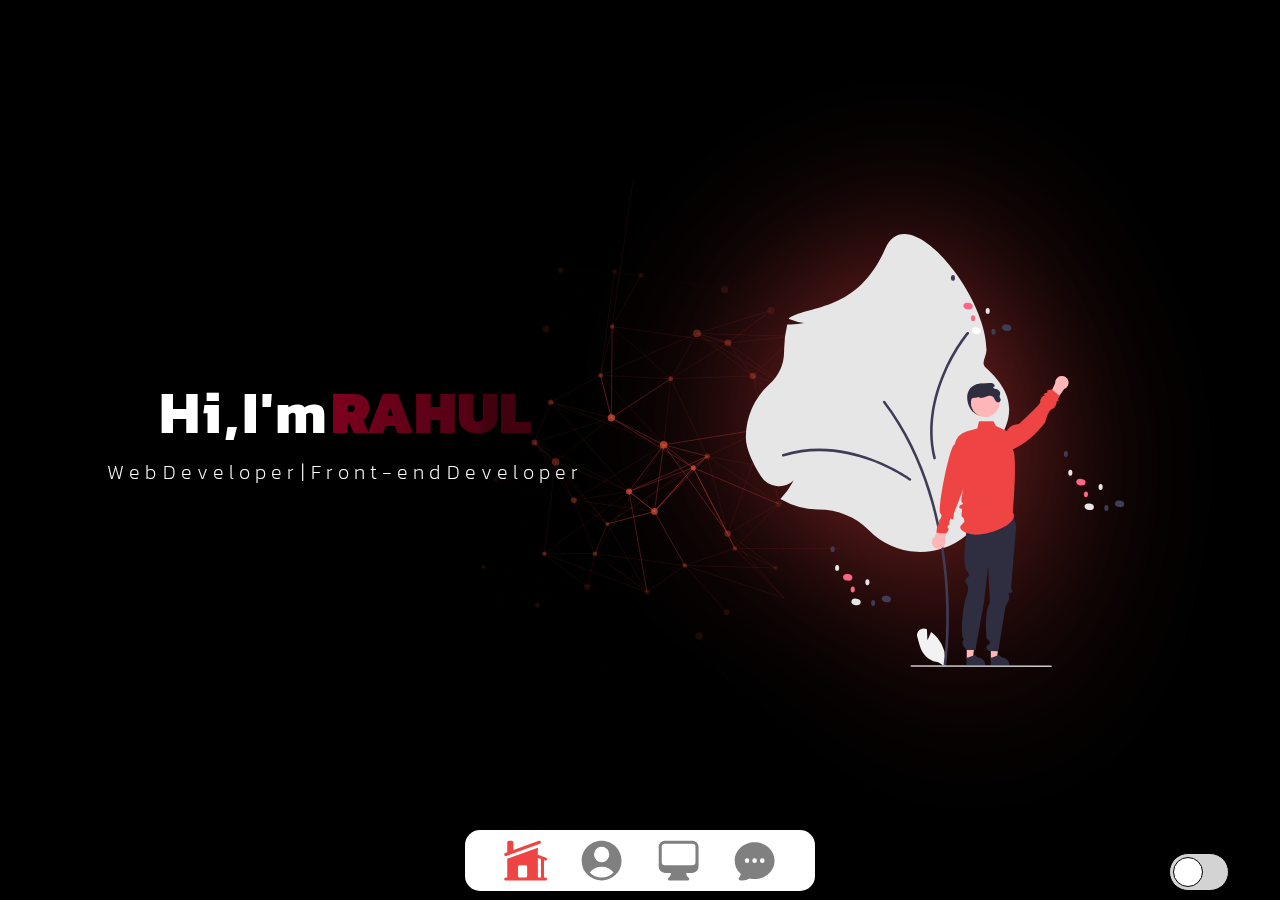
<file: index.html>
<!DOCTYPE html>
<html>

<head>
    <meta charset='utf-8'>
    <meta http-equiv='X-UA-Compatible' content='IE=edge'>
    <title>Rahul</title>
    <link rel="icon" type="image/x-icon" href="./images/r-logo.png">
    <meta name='viewport' content='width=device-width, initial-scale=1'>
    <link rel="stylesheet" href="./style.css">
    <link rel="preconnect" href="https://fonts.googleapis.com">
    <link rel="preconnect" href="https://fonts.gstatic.com" crossorigin>
    <link
        href="https://fonts.googleapis.com/css2?family=Ga+Maamli&family=Kanit:ital,wght@0,100;0,200;0,300;0,400;0,500;0,600;0,700;0,800;0,900;1,100;1,200;1,300;1,400;1,500;1,600;1,700;1,800;1,900&display=swap"
        rel="stylesheet">
    <link rel="stylesheet" href="https://cdnjs.cloudflare.com/ajax/libs/font-awesome/6.0.0-beta2/css/all.min.css"
        integrity="sha512-YWzhKL2whUzgiheMoBFwW8CKV4qpHQAEuvilg9FAn5VJUDwKZZxkJNuGM4XkWuk94WCrrwslk8yWNGmY1EduTA=="
        crossorigin="anonymous" referrerpolicy="no-referrer">
</head>

<body class="body">
    <div class=" demo">
            <div id="large-header" class="large-header">
                <canvas id="demo-canvas"></canvas>
            </div>
    </div>
    <!-- ==================menu section start================= -->
    <div class="menu">
        <svg onclick="location.href='./index.html'" xmlns="http://www.w3.org/2000/svg" viewBox="0 0 24 24"
            fill="#ef4444" style="transform: scale(0.8);" class="menu-icons">
            <path
                d="M19.006 3.705a.75.75 0 00-.512-1.41L6 6.838V3a.75.75 0 00-.75-.75h-1.5A.75.75 0 003 3v4.93l-1.006.365a.75.75 0 00.512 1.41l16.5-6z">
            </path>
            <path fill-rule="evenodd"
                d="M3.019 11.115L18 5.667V9.09l4.006 1.456a.75.75 0 11-.512 1.41l-.494-.18v8.475h.75a.75.75 0 010 1.5H2.25a.75.75 0 010-1.5H3v-9.129l.019-.006zM18 20.25v-9.565l1.5.545v9.02H18zm-9-6a.75.75 0 00-.75.75v4.5c0 .414.336.75.75.75h3a.75.75 0 00.75-.75V15a.75.75 0 00-.75-.75H9z"
                clip-rule="evenodd"></path>
        </svg>
        <svg onclick="location.href='./profile.html'" xmlns="http://www.w3.org/2000/svg" viewBox="0 0 24 24" fill="grey"
            class="menu-icons">
            <path fill-rule="evenodd"
                d="M18.685 19.097A9.723 9.723 0 0021.75 12c0-5.385-4.365-9.75-9.75-9.75S2.25 6.615 2.25 12a9.723 9.723 0 003.065 7.097A9.716 9.716 0 0012 21.75a9.716 9.716 0 006.685-2.653zm-12.54-1.285A7.486 7.486 0 0112 15a7.486 7.486 0 015.855 2.812A8.224 8.224 0 0112 20.25a8.224 8.224 0 01-5.855-2.438zM15.75 9a3.75 3.75 0 11-7.5 0 3.75 3.75 0 017.5 0z"
                clip-rule="evenodd"></path>
        </svg>
        <svg onclick="location.href='./projects.html'" xmlns="http://www.w3.org/2000/svg" viewBox="0 0 24 24"
            fill="grey" class="menu-icons">
            <path fill-rule="evenodd"
                d="M2.25 5.25a3 3 0 013-3h13.5a3 3 0 013 3V15a3 3 0 01-3 3h-3v.257c0 .597.237 1.17.659 1.591l.621.622a.75.75 0 01-.53 1.28h-9a.75.75 0 01-.53-1.28l.621-.622a2.25 2.25 0 00.659-1.59V18h-3a3 3 0 01-3-3V5.25zm1.5 0v7.5a1.5 1.5 0 001.5 1.5h13.5a1.5 1.5 0 001.5-1.5v-7.5a1.5 1.5 0 00-1.5-1.5H5.25a1.5 1.5 0 00-1.5 1.5z"
                clip-rule="evenodd"></path>
        </svg>

        <svg onclick="location.href='./contect.html'" xmlns="http://www.w3.org/2000/svg" viewBox="0 0 24 24" fill="grey"
            class="menu-icons">
            <path fill-rule="evenodd"
                d="M4.804 21.644A6.707 6.707 0 006 21.75a6.721 6.721 0 003.583-1.029c.774.182 1.584.279 2.417.279 5.322 0 9.75-3.97 9.75-9 0-5.03-4.428-9-9.75-9s-9.75 3.97-9.75 9c0 2.409 1.025 4.587 2.674 6.192.232.226.277.428.254.543a3.73 3.73 0 01-.814 1.686.75.75 0 00.44 1.223zM8.25 10.875a1.125 1.125 0 100 2.25 1.125 1.125 0 000-2.25zM10.875 12a1.125 1.125 0 112.25 0 1.125 1.125 0 01-2.25 0zm4.875-1.125a1.125 1.125 0 100 2.25 1.125 1.125 0 000-2.25z"
                clip-rule="evenodd"></path>
        </svg>
        <button class="menu-btn"><img class="right-arrow" src="./images/right-arrow.svg"></button>

    </div>
    <!-- ==================menu section End=================== -->
    <!-- ------------------------------------------------------------------------------------------------ -->
    <!-- =============main section start=============== -->
    <div class="container">
        <div class="main-section">
            <div class="introduction-div">
                
                    <h1><span class="abc">Hi, I'm </span><span class="name">RAHUL</span></h1>
                
                <p class="corus abc">Web Developer | Front-end Developer</p>
                <div class="social-media">

                    <a class="socialMedia-btns" title="Facebook" target="_blank"
                        href='https://www.facebook.com/rahul.taak.520357?mibextid=ZbWKwL'>
                        <i class="fab fa-facebook"></i>
                    </a>
                    <a class="socialMedia-btns" title="Instagram" target="_blank"
                        href="https://www.instagram.com/rahul_taak_2.0?igsh=MXJ1YWdvM3RpcTRrOA==">
                        <i class="fab fa-instagram"></i>
                    </a>
                    <a class="socialMedia-btns" title="WhatsApp" target="_blank" href="https://wa.me/9877346514">
                        <i class="fab fa-whatsapp"></i>
                    </a>
                    <a class="socialMedia-btns" title="GitHub" target="_blank" href="https://github.com/Rahul7740">
                        <i class="fab fa-github"></i>
                    </a>
                </div>
            </div>
            <img class="benner" src="./images/main benner.svg" alt="main banner">
        </div>
    </div>
    <!-- =============main section end=============== -->

    <!-- dark mode -->
    <div class="slider">
        <div class="cercle"></div>
    </div>

    

    <script src="https://s3-us-west-2.amazonaws.com/s.cdpn.io/499416/TweenLite.min.js"></script>
    <script src="https://s3-us-west-2.amazonaws.com/s.cdpn.io/499416/EasePack.min.js"></script>
    <script src="./try.js"></script>
    <script src='./script.js'></script>
</body>

</html>
</file>
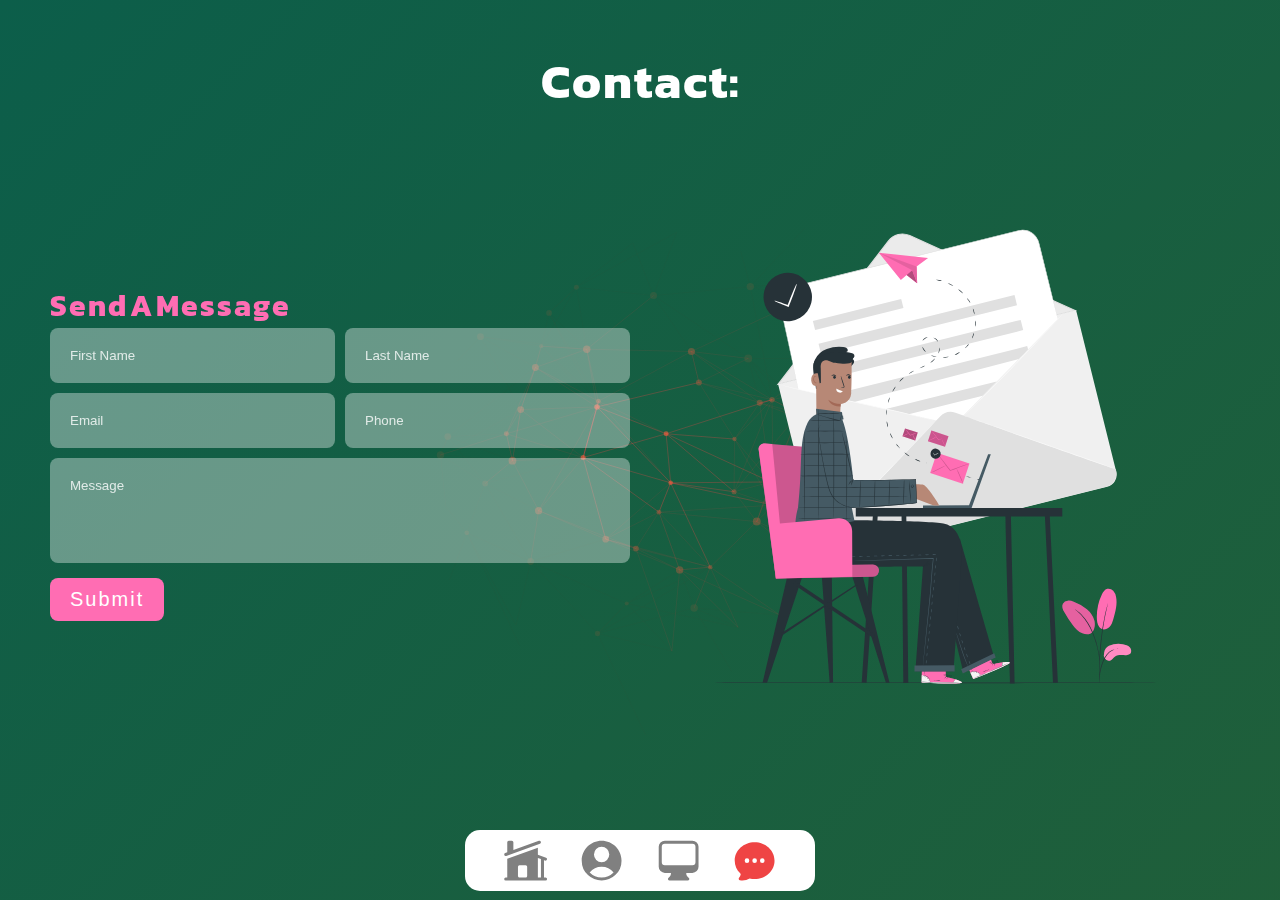
<file: contect.html>
<!DOCTYPE html>
<html>

<head>
    <meta charset='utf-8'>
    <meta http-equiv='X-UA-Compatible' content='IE=edge'>
    <title>Rahul</title>
    <link rel="icon" type="image/x-icon" href="./images/r-logo.png">
    <meta name='viewport' content='width=device-width, initial-scale=1'>
    <link rel="stylesheet" href="./style.css">
    <link rel="stylesheet" href="./other/profile.css">
    <link rel="stylesheet" href="./other/contect.css">

    <link rel="preconnect" href="https://fonts.googleapis.com">
    <link rel="preconnect" href="https://fonts.gstatic.com" crossorigin>
    <link
        href="https://fonts.googleapis.com/css2?family=Ga+Maamli&family=Kanit:ital,wght@0,100;0,200;0,300;0,400;0,500;0,600;0,700;0,800;0,900;1,100;1,200;1,300;1,400;1,500;1,600;1,700;1,800;1,900&display=swap"
        rel="stylesheet">
    <link rel="stylesheet" href="https://cdnjs.cloudflare.com/ajax/libs/font-awesome/6.0.0-beta2/css/all.min.css"
        integrity="sha512-YWzhKL2whUzgiheMoBFwW8CKV4qpHQAEuvilg9FAn5VJUDwKZZxkJNuGM4XkWuk94WCrrwslk8yWNGmY1EduTA=="
        crossorigin="anonymous" referrerpolicy="no-referrer">
</head>

<body class="body body-Color">
            <div id="large-header" class="large-header">
                <canvas id="demo-canvas"></canvas>
            </div>
    <!-- ==================menu section start================= -->
    <div class="menu">
        <svg onclick="location.href='./index.html'" xmlns="http://www.w3.org/2000/svg" viewBox="0 0 24 24" fill="gray"
            class="menu-icons">
            <path
                d="M19.006 3.705a.75.75 0 00-.512-1.41L6 6.838V3a.75.75 0 00-.75-.75h-1.5A.75.75 0 003 3v4.93l-1.006.365a.75.75 0 00.512 1.41l16.5-6z">
            </path>
            <path fill-rule="evenodd"
                d="M3.019 11.115L18 5.667V9.09l4.006 1.456a.75.75 0 11-.512 1.41l-.494-.18v8.475h.75a.75.75 0 010 1.5H2.25a.75.75 0 010-1.5H3v-9.129l.019-.006zM18 20.25v-9.565l1.5.545v9.02H18zm-9-6a.75.75 0 00-.75.75v4.5c0 .414.336.75.75.75h3a.75.75 0 00.75-.75V15a.75.75 0 00-.75-.75H9z"
                clip-rule="evenodd"></path>
        </svg>
        <svg onclick="location.href='./profile.html'" xmlns="http://www.w3.org/2000/svg" viewBox="0 0 24 24" fill="grey"
            class="menu-icons">
            <path fill-rule="evenodd"
                d="M18.685 19.097A9.723 9.723 0 0021.75 12c0-5.385-4.365-9.75-9.75-9.75S2.25 6.615 2.25 12a9.723 9.723 0 003.065 7.097A9.716 9.716 0 0012 21.75a9.716 9.716 0 006.685-2.653zm-12.54-1.285A7.486 7.486 0 0112 15a7.486 7.486 0 015.855 2.812A8.224 8.224 0 0112 20.25a8.224 8.224 0 01-5.855-2.438zM15.75 9a3.75 3.75 0 11-7.5 0 3.75 3.75 0 017.5 0z"
                clip-rule="evenodd"></path>
        </svg>
        <svg onclick="location.href='./projects.html'" xmlns="http://www.w3.org/2000/svg" viewBox="0 0 24 24"
            fill="grey" class="menu-icons">
            <path fill-rule="evenodd"
                d="M2.25 5.25a3 3 0 013-3h13.5a3 3 0 013 3V15a3 3 0 01-3 3h-3v.257c0 .597.237 1.17.659 1.591l.621.622a.75.75 0 01-.53 1.28h-9a.75.75 0 01-.53-1.28l.621-.622a2.25 2.25 0 00.659-1.59V18h-3a3 3 0 01-3-3V5.25zm1.5 0v7.5a1.5 1.5 0 001.5 1.5h13.5a1.5 1.5 0 001.5-1.5v-7.5a1.5 1.5 0 00-1.5-1.5H5.25a1.5 1.5 0 00-1.5 1.5z"
                clip-rule="evenodd"></path>
        </svg>

        <svg onclick="location.href='./contect.html'" xmlns="http://www.w3.org/2000/svg" viewBox="0 0 24 24"
            fill="#ef4444" style="transform: scale(0.8);" class="menu-icons">
            <path fill-rule="evenodd"
                d="M4.804 21.644A6.707 6.707 0 006 21.75a6.721 6.721 0 003.583-1.029c.774.182 1.584.279 2.417.279 5.322 0 9.75-3.97 9.75-9 0-5.03-4.428-9-9.75-9s-9.75 3.97-9.75 9c0 2.409 1.025 4.587 2.674 6.192.232.226.277.428.254.543a3.73 3.73 0 01-.814 1.686.75.75 0 00.44 1.223zM8.25 10.875a1.125 1.125 0 100 2.25 1.125 1.125 0 000-2.25zM10.875 12a1.125 1.125 0 112.25 0 1.125 1.125 0 01-2.25 0zm4.875-1.125a1.125 1.125 0 100 2.25 1.125 1.125 0 000-2.25z"
                clip-rule="evenodd"></path>
        </svg>
        <button class="menu-btn"><img class="right-arrow" src="./images/right-arrow.svg"></button>


    </div>
    <!-- ==================menu section End=================== -->
    <!-- ------------------------------------------------------------------------------------------------ -->
    <!-- =============main section start=============== -->
    <div class="container">
        <h1 class="h1 abc">Contact:</h1>
        <div class="contect-container">
            <form>
                <h4 class="Send-message-text abc">Send A Message</h4>
                <div class="inputs-container">
                    <input placeholder="First Name" type="text" required />
                    <input placeholder="Last Name" type="text" required />
                    <input placeholder="Email" type="email" required />
                    <input placeholder="Phone" type="tel" required />
                </div>
                <input id="message" placeholder="Message" type="text">
                <button class="submit-btn abc">Submit</button>
            </form>
            <img class="contact-img" src="./images/sent-pana.svg" alt="contact">
        </div>
    </div>
    <!-- =============main section end=============== -->


    <script src='./other/contect.js'></script>
    <script src="https://s3-us-west-2.amazonaws.com/s.cdpn.io/499416/TweenLite.min.js"></script>
    <script src="https://s3-us-west-2.amazonaws.com/s.cdpn.io/499416/EasePack.min.js"></script>
    <script src="./try.js"></script>
</body>

</html>
</file>
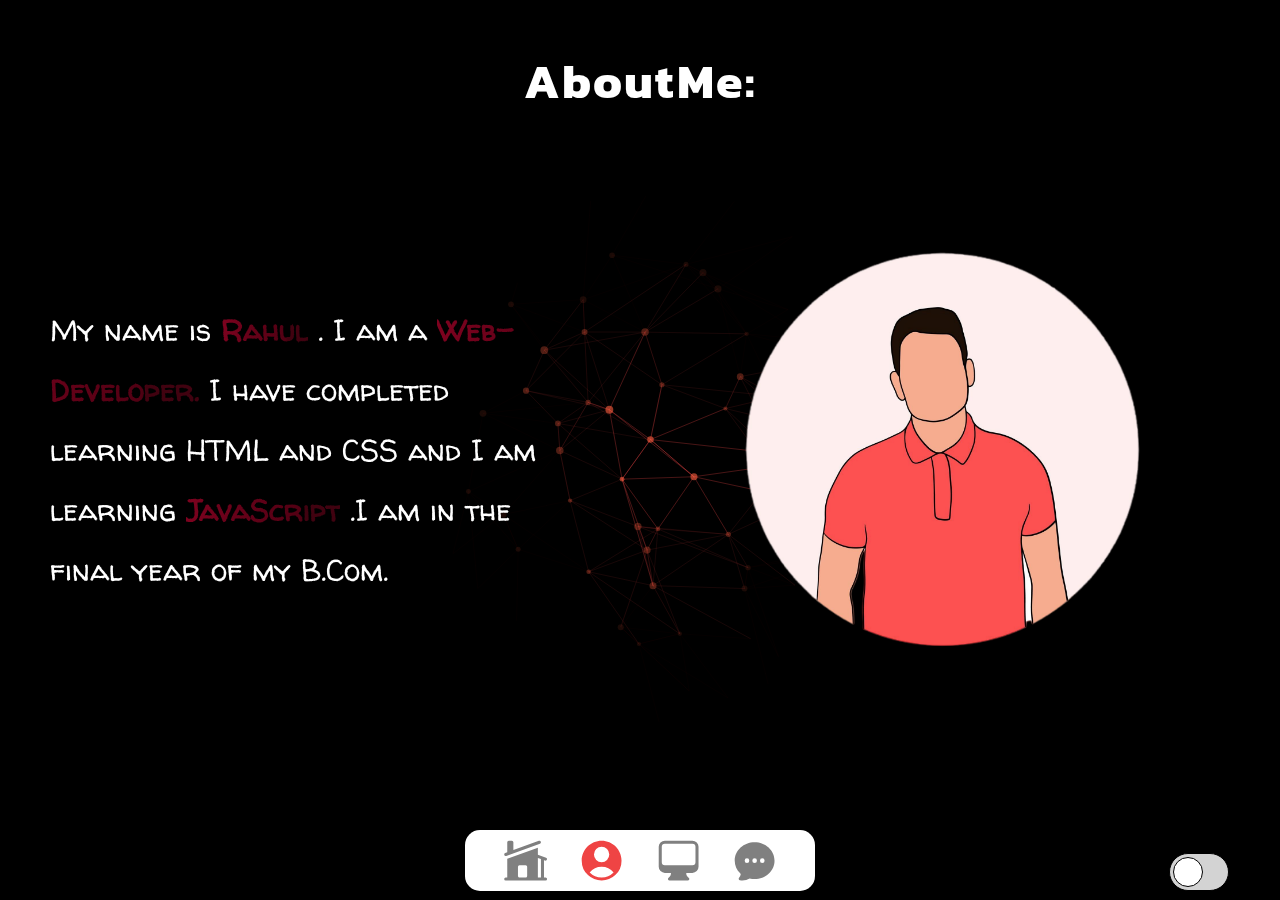
<file: profile.html>
<!DOCTYPE html>
<html>

<head>
    <meta charset='utf-8'>
    <meta http-equiv='X-UA-Compatible' content='IE=edge'>
    <title>profile</title>
    <link rel="icon" type="image/x-icon" href="./images/r-logo.png">
    <meta name='viewport' content='width=device-width, initial-scale=1'>
    <link rel="stylesheet" href="./style.css">
    <link rel="stylesheet" href="./other/profile.css">
    <link rel="preconnect" href="https://fonts.googleapis.com">
    <link rel="preconnect" href="https://fonts.gstatic.com" crossorigin>
    <link href="https://fonts.googleapis.com/css2?family=Walter+Turncoat&display=swap" rel="stylesheet">
    <link
        href="https://fonts.googleapis.com/css2?family=Ga+Maamli&family=Kanit:ital,wght@0,100;0,200;0,300;0,400;0,500;0,600;0,700;0,800;0,900;1,100;1,200;1,300;1,400;1,500;1,600;1,700;1,800;1,900&display=swap"
        rel="stylesheet">
</head>

<body class="body">
    <div id="large-header" class="large-header">
        <canvas id="demo-canvas"></canvas>
    </div>
    <!-- =================profile html start==================== -->
    <div class="container">
        <h1 class="h1 abc">About Me:</h1>
        <div class="profile-container">
            <!-- <div class="profile-details">
                <span class="abc">My   name   is </span>
                <span class="name">Rahul</span>
                <span class="abc">. I   am   a </span>
                <span class="name">Web-Developer.</span>
                <span class="abc">I   have   completed   learning   HTML   and   CSS   and   I   am   learning</span>
                <span class="name">JavaScript</span>
                <span class="abc">.I   am   in   the   final   year   of   my   B.Com.</span>
            </div> -->
            <div class="profile-details">
                My   name   is 
                <span class="name">Rahul</span>
                . I   am   a 
                <span class="name">Web-Developer.</span>
                I   have   completed   learning   HTML   and   CSS   and   I   am   learning
                <span class="name">JavaScript</span>
                .I   am   in   the   final   year   of   my   B.Com.
            </div>

            <img class="profile-piture" src="./images/profile-pic.png" alt="profile-piture">
        </div>
    </div>

    <!-- =================profile html end==================== -->

    <!-- ==================menu section start================= -->
    <div class="menu">
        <svg onclick="location.href='./index.html'" xmlns="http://www.w3.org/2000/svg" viewBox="0 0 24 24" fill="gray"
            class="menu-icons">
            <path
                d="M19.006 3.705a.75.75 0 00-.512-1.41L6 6.838V3a.75.75 0 00-.75-.75h-1.5A.75.75 0 003 3v4.93l-1.006.365a.75.75 0 00.512 1.41l16.5-6z">
            </path>
            <path fill-rule="evenodd"
                d="M3.019 11.115L18 5.667V9.09l4.006 1.456a.75.75 0 11-.512 1.41l-.494-.18v8.475h.75a.75.75 0 010 1.5H2.25a.75.75 0 010-1.5H3v-9.129l.019-.006zM18 20.25v-9.565l1.5.545v9.02H18zm-9-6a.75.75 0 00-.75.75v4.5c0 .414.336.75.75.75h3a.75.75 0 00.75-.75V15a.75.75 0 00-.75-.75H9z"
                clip-rule="evenodd"></path>
        </svg>
        <svg onclick="location.href='./profile.html'" xmlns="http://www.w3.org/2000/svg" viewBox="0 0 24 24"
            fill="#ef4444" style="transform: scale(0.8);" class="menu-icons">
            <path fill-rule="evenodd"
                d="M18.685 19.097A9.723 9.723 0 0021.75 12c0-5.385-4.365-9.75-9.75-9.75S2.25 6.615 2.25 12a9.723 9.723 0 003.065 7.097A9.716 9.716 0 0012 21.75a9.716 9.716 0 006.685-2.653zm-12.54-1.285A7.486 7.486 0 0112 15a7.486 7.486 0 015.855 2.812A8.224 8.224 0 0112 20.25a8.224 8.224 0 01-5.855-2.438zM15.75 9a3.75 3.75 0 11-7.5 0 3.75 3.75 0 017.5 0z"
                clip-rule="evenodd"></path>
        </svg>
        <svg onclick="location.href='./projects.html'" xmlns="http://www.w3.org/2000/svg" viewBox="0 0 24 24"
            fill="grey" class="menu-icons">
            <path fill-rule="evenodd"
                d="M2.25 5.25a3 3 0 013-3h13.5a3 3 0 013 3V15a3 3 0 01-3 3h-3v.257c0 .597.237 1.17.659 1.591l.621.622a.75.75 0 01-.53 1.28h-9a.75.75 0 01-.53-1.28l.621-.622a2.25 2.25 0 00.659-1.59V18h-3a3 3 0 01-3-3V5.25zm1.5 0v7.5a1.5 1.5 0 001.5 1.5h13.5a1.5 1.5 0 001.5-1.5v-7.5a1.5 1.5 0 00-1.5-1.5H5.25a1.5 1.5 0 00-1.5 1.5z"
                clip-rule="evenodd"></path>
        </svg>

        <svg onclick="location.href='./contect.html'" xmlns="http://www.w3.org/2000/svg" viewBox="0 0 24 24" fill="grey"
            class="menu-icons">
            <path fill-rule="evenodd"
                d="M4.804 21.644A6.707 6.707 0 006 21.75a6.721 6.721 0 003.583-1.029c.774.182 1.584.279 2.417.279 5.322 0 9.75-3.97 9.75-9 0-5.03-4.428-9-9.75-9s-9.75 3.97-9.75 9c0 2.409 1.025 4.587 2.674 6.192.232.226.277.428.254.543a3.73 3.73 0 01-.814 1.686.75.75 0 00.44 1.223zM8.25 10.875a1.125 1.125 0 100 2.25 1.125 1.125 0 000-2.25zM10.875 12a1.125 1.125 0 112.25 0 1.125 1.125 0 01-2.25 0zm4.875-1.125a1.125 1.125 0 100 2.25 1.125 1.125 0 000-2.25z"
                clip-rule="evenodd"></path>
        </svg>
        <button class="menu-btn"><img class="right-arrow" src="./images/right-arrow.svg"></button>

    </div>
    <!-- ==================menu section end================= -->
    <!-- dark mode -->
    <div class="slider">
        <div class="cercle"></div>
    </div>
    <script src="./other/profile.js"></script>
    <script src="https://s3-us-west-2.amazonaws.com/s.cdpn.io/499416/TweenLite.min.js"></script>
    <script src="https://s3-us-west-2.amazonaws.com/s.cdpn.io/499416/EasePack.min.js"></script>
    <script src="./try.js"></script>
</body>

</html>
</file>
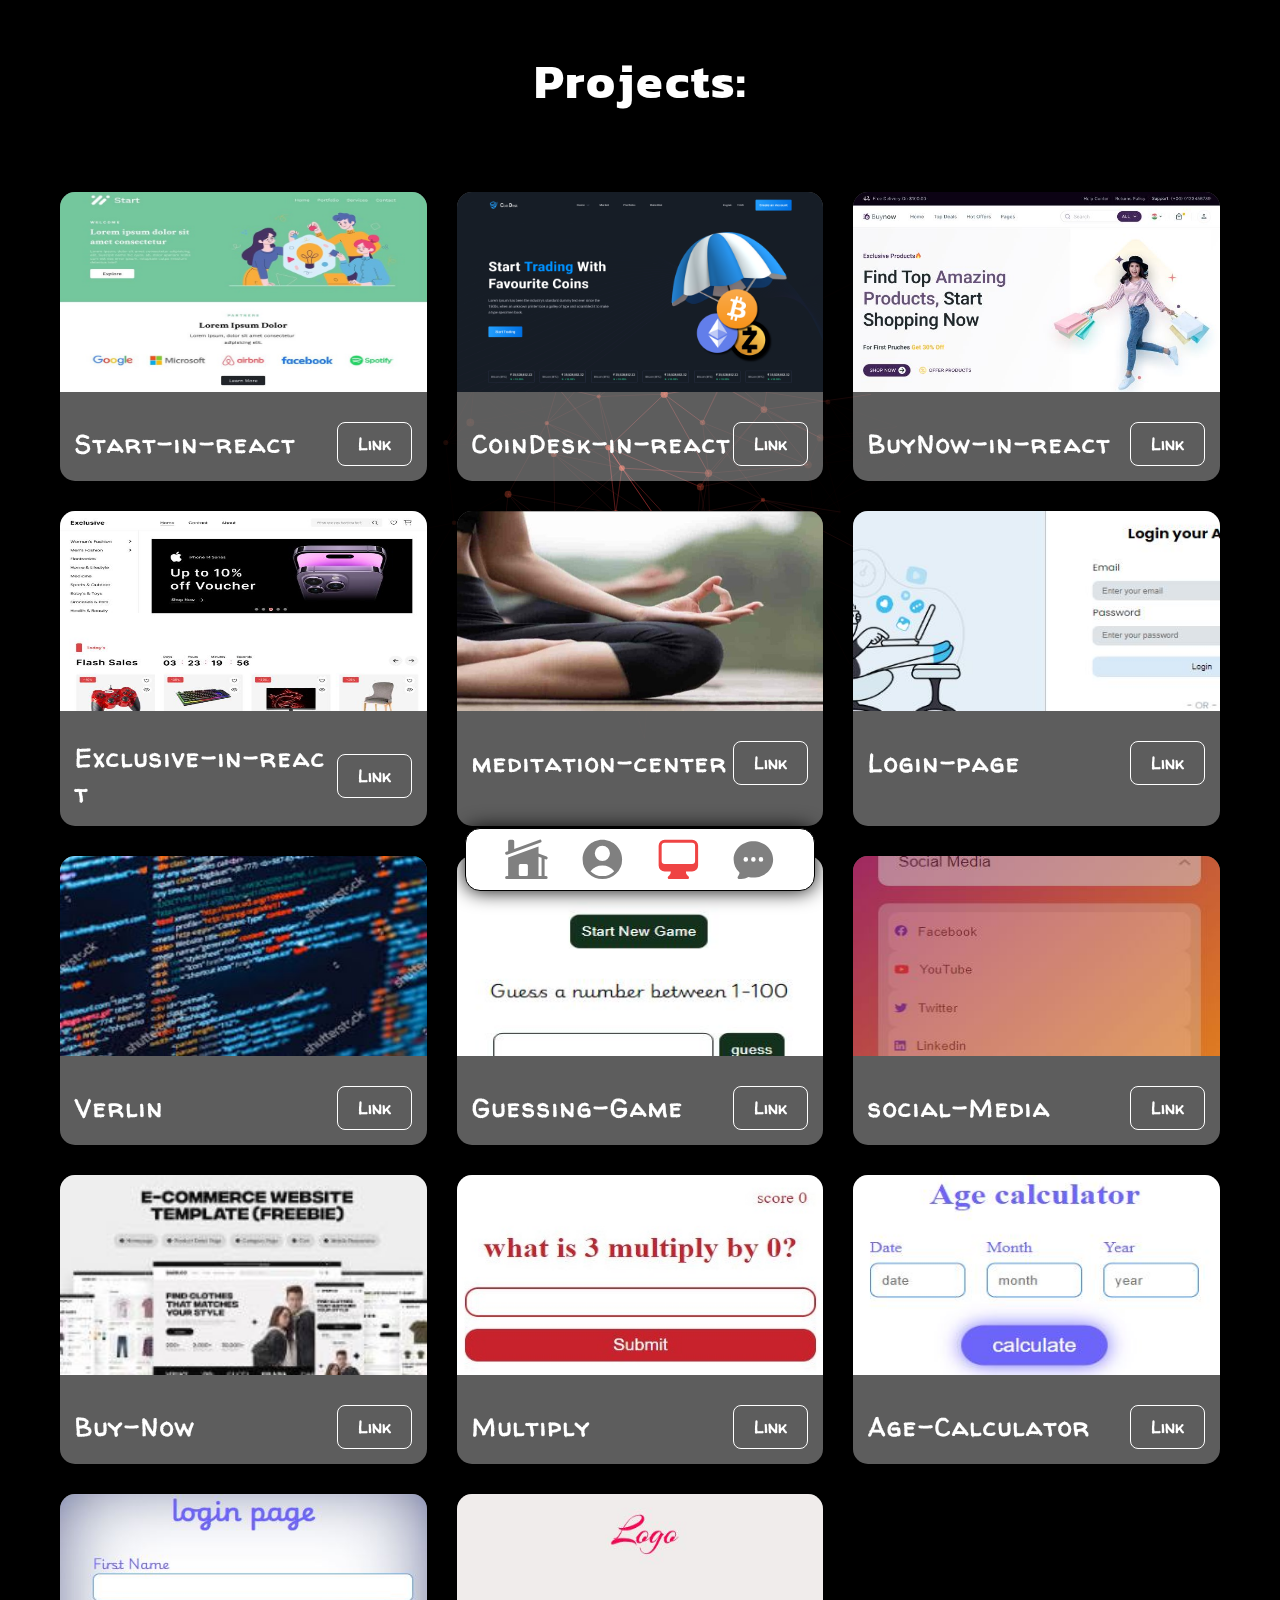
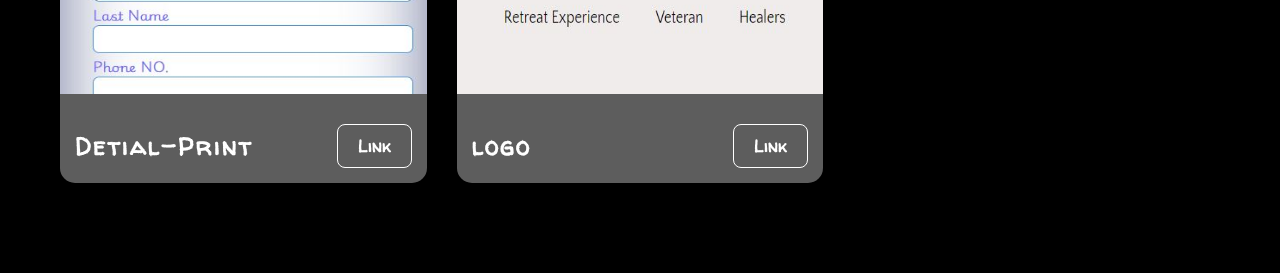
<file: projects.html>
<!DOCTYPE html>
<html>

<head>
    <meta charset='utf-8'>
    <meta http-equiv='X-UA-Compatible' content='IE=edge'>
    <title>Projects</title>
    <link rel="icon" type="image/x-icon" href="./images/r-logo.png">
    <meta name='viewport' content='width=device-width, initial-scale=1'>
    <link rel="stylesheet" href="./style.css">
    <link rel="stylesheet" href="./other/profile.css">
    <link rel="stylesheet" href="./other/projects.css">
    <link rel="stylesheet" href="./other/contect.css">
    <link rel="preconnect" href="https://fonts.googleapis.com">
    <link rel="preconnect" href="https://fonts.gstatic.com" crossorigin>
    <link href="https://fonts.googleapis.com/css2?family=Walter+Turncoat&display=swap" rel="stylesheet">
    <link
        href="https://fonts.googleapis.com/css2?family=Ga+Maamli&family=Kanit:ital,wght@0,100;0,200;0,300;0,400;0,500;0,600;0,700;0,800;0,900;1,100;1,200;1,300;1,400;1,500;1,600;1,700;1,800;1,900&display=swap"
        rel="stylesheet">
</head>

<body class="body ">
    <div id="large-header" class="large-header">
        <canvas id="demo-canvas"></canvas>
    </div>
    <!-- =================projects html start==================== -->
    <div class="container">
        <h1 class="h1  abc">Projects:</h1>

        <div class="projects-container">

        </div>
    </div>
    <!-- =================projects html end==================== -->
    <!-- ------------------------------------------------------------------------------------ -->
    <!-- ==================menu section start================= -->
    <div class="menu">
        <svg onclick="location.href='./index.html'" xmlns="http://www.w3.org/2000/svg" viewBox="0 0 24 24" fill="gray"
            class="menu-icons">
            <path
                d="M19.006 3.705a.75.75 0 00-.512-1.41L6 6.838V3a.75.75 0 00-.75-.75h-1.5A.75.75 0 003 3v4.93l-1.006.365a.75.75 0 00.512 1.41l16.5-6z">
            </path>
            <path fill-rule="evenodd"
                d="M3.019 11.115L18 5.667V9.09l4.006 1.456a.75.75 0 11-.512 1.41l-.494-.18v8.475h.75a.75.75 0 010 1.5H2.25a.75.75 0 010-1.5H3v-9.129l.019-.006zM18 20.25v-9.565l1.5.545v9.02H18zm-9-6a.75.75 0 00-.75.75v4.5c0 .414.336.75.75.75h3a.75.75 0 00.75-.75V15a.75.75 0 00-.75-.75H9z"
                clip-rule="evenodd"></path>
        </svg>
        <svg onclick="location.href='./profile.html'" xmlns="http://www.w3.org/2000/svg" viewBox="0 0 24 24" fill="grey"
            class="menu-icons">
            <path fill-rule="evenodd"
                d="M18.685 19.097A9.723 9.723 0 0021.75 12c0-5.385-4.365-9.75-9.75-9.75S2.25 6.615 2.25 12a9.723 9.723 0 003.065 7.097A9.716 9.716 0 0012 21.75a9.716 9.716 0 006.685-2.653zm-12.54-1.285A7.486 7.486 0 0112 15a7.486 7.486 0 015.855 2.812A8.224 8.224 0 0112 20.25a8.224 8.224 0 01-5.855-2.438zM15.75 9a3.75 3.75 0 11-7.5 0 3.75 3.75 0 017.5 0z"
                clip-rule="evenodd"></path>
        </svg>
        <svg onclick="location.href='./projects.html'" xmlns="http://www.w3.org/2000/svg" viewBox="0 0 24 24"
            fill="#ef4444" style="transform: scale(0.8);" class="menu-icons">
            <path fill-rule="evenodd"
                d="M2.25 5.25a3 3 0 013-3h13.5a3 3 0 013 3V15a3 3 0 01-3 3h-3v.257c0 .597.237 1.17.659 1.591l.621.622a.75.75 0 01-.53 1.28h-9a.75.75 0 01-.53-1.28l.621-.622a2.25 2.25 0 00.659-1.59V18h-3a3 3 0 01-3-3V5.25zm1.5 0v7.5a1.5 1.5 0 001.5 1.5h13.5a1.5 1.5 0 001.5-1.5v-7.5a1.5 1.5 0 00-1.5-1.5H5.25a1.5 1.5 0 00-1.5 1.5z"
                clip-rule="evenodd"></path>
        </svg>

        <svg onclick="location.href='./contect.html'" xmlns="http://www.w3.org/2000/svg" viewBox="0 0 24 24" fill="grey"
            class="menu-icons">
            <path fill-rule="evenodd"
                d="M4.804 21.644A6.707 6.707 0 006 21.75a6.721 6.721 0 003.583-1.029c.774.182 1.584.279 2.417.279 5.322 0 9.75-3.97 9.75-9 0-5.03-4.428-9-9.75-9s-9.75 3.97-9.75 9c0 2.409 1.025 4.587 2.674 6.192.232.226.277.428.254.543a3.73 3.73 0 01-.814 1.686.75.75 0 00.44 1.223zM8.25 10.875a1.125 1.125 0 100 2.25 1.125 1.125 0 000-2.25zM10.875 12a1.125 1.125 0 112.25 0 1.125 1.125 0 01-2.25 0zm4.875-1.125a1.125 1.125 0 100 2.25 1.125 1.125 0 000-2.25z"
                clip-rule="evenodd"></path>
        </svg>
        <button class="menu-btn"><img class="right-arrow" src="./images/right-arrow.svg"></button>

    </div>
    <!-- ==================menu section end================= -->
    <script src="./other/projects.js"></script>
    <script src="https://s3-us-west-2.amazonaws.com/s.cdpn.io/499416/TweenLite.min.js"></script>
    <script src="https://s3-us-west-2.amazonaws.com/s.cdpn.io/499416/EasePack.min.js"></script>
    <script src="./try.js"></script>
</body>

</html>
</file>
<file: style.css>
* {
  margin: 0;
  padding: 0;
  box-sizing: border-box;
}

.container {
    max-width: 1230px;
    width: 100%;
    padding: 0 25px;
    margin: 0 auto;
}

button {
  outline: none;
  border: none;
  background: transparent;
  display: inline-block;
  cursor: pointer;
}

a {
  text-decoration: none;
  color: black;
}

img {
  max-width: 100%;
  display: block;
}

input {
  border: none;
  outline: none;
  background: transparent;
}

body {
  background-color: black;
  font-family: "Kanit", sans-serif;
  position: relative;
  /* overflow: hidden; */
}


/* text animaitons sec start */
.animation {
  display: inline-block;
  padding-right: 2px;
  /* transition: all 0.3s; */
  cursor: default;
}
/* .animation:hover {
  transform: scale(1.3);
  animation: pump 0.9s ease-in ;
} */
.pump {
  animation: pump 0.8s ease-in;
}
@keyframes pump {
  from {
    -webkit-transform: scale3d(1, 1, 1);
    transform: scale3d(1, 1, 1);
  }

  30% {
    -webkit-transform: scale3d(1.25, 0.75, 1);
    transform: scale3d(1.25, 0.75, 1);
  }

  40% {
    -webkit-transform: scale3d(0.75, 1.25, 1);
    transform: scale3d(0.75, 1.25, 1);
  }

  50% {
    -webkit-transform: scale3d(1.15, 0.85, 1);
    transform: scale3d(1.15, 0.85, 1);
  }

  65% {
    -webkit-transform: scale3d(0.95, 1.05, 1);
    transform: scale3d(0.95, 1.05, 1);
  }

  75% {
    -webkit-transform: scale3d(1.05, 0.95, 1);
    transform: scale3d(1.05, 0.95, 1);
  }

  to {
    -webkit-transform: scale3d(1, 1, 1);
    transform: scale3d(1, 1, 1);
  }
}
/* text animaitons sec end */
.menu {
  display: flex;
  max-width: 350px;
  width: 100%;
  background-color: white;
  padding: 0px 30px;
  border-radius: 15px;
  gap: 15px;
  position: fixed;
  bottom: 1%;
  left: 50%;
  transform: translateX(-50%);
  animation: menuOld 0.4s linear forwards;
  animation: menuanimation 1s linear forwards;
  transition: all 0.5s;
  z-index: 99999;
}
.menu:hover{
    box-shadow: 6px 5px 10px #ffffff83;
}
.menu-icons {
  transform: scale(0.8);
  transition: all 0.15s ease-in-out;
  cursor: pointer;
}
.menu-icons:hover {
  transform: scale(1.1);
  fill: #ef4444;
}
.menuNewCss {
  animation: menuNew 0.4s linear forwards;
}
.menuNewCss:hover{
    box-shadow: 6px 5px 10px rgb(77, 73, 73);
}
@keyframes menuanimation {
    0% {
        margin-bottom: -100px;
    }
    100% {
        margin-bottom: 0;
    }
}

@keyframes menuOld {
  0% {
    background-color: black;
  }
  100% {
    background-color: white;
  }
}
@keyframes menuNew {
  0% {
    background-color: white;
  }
  100% {
    background-color: black;
  }
}
/* ====background css========== */
.large-header {
  position: fixed;
  top: 0;
  left: 0;
  width: 100%;
  height: 100%;
  background:transparent;
  z-index: -999999;
  background-position: center;
}


/* ==================main section css start================== */
.main-section{
    
    display: grid;
    align-items: center;
    grid-template-columns:1fr 1fr ;
    color: white;
    min-height: 100vh;
    text-align: center;
}
.main-section-NewCss{
    color: black;
}
.introduction-div{
    display: flex;
    align-items: center;
    justify-content: center;
    flex-direction: column;
    cursor:default;
    animation: introcuctionAnimate 0.4s linear forwards;
}
@keyframes introcuctionAnimate {
  0% {
    transform: scale(0);
  }
  100% {
    transform: scale(1);
  }
}
.benner{
  transition: all 0.52s;
  filter: drop-shadow(0 0 100px #ef4444a2);
  transform: scale(0.9);
  margin: 0 auto ;
}
.benner:hover{
  filter: drop-shadow(0 0 100px #ef4444b9);
  transform: scale(1);


}
h1{
    font-size: 60px;
}
.flex{
  display: flex;
  align-items: center;
  justify-content: center;
}
.corus{
    font-size: 20px;
    font-weight: 200;
    letter-spacing: 3px;
}
.name{
    background:  linear-gradient(to right, #7e021f 0%,#6b011a 25%,#520013 74%,#410210 77%);
    font-weight: 900;
    -webkit-background-clip: text;
            background-clip: text;
    -webkit-text-fill-color: transparent;
    position: relative;
}
.name::before{
  content: "  ";
  position: absolute;
  left: 0;
  bottom: 10%;
  width: 100%;
  background: linear-gradient(to right, #7e021f 0%,#6b011a 25%,#470111 74%,#36010d 77%);
  height: 4%;
  transition: all 0.5s;
  transform-origin: center;
  transform: scale(0);
  opacity: 0;
}
.name:hover::before{
  transform: scale(1);
  opacity: 1;
}
.social-media{
    margin-top: 20px;
    display: flex;
    gap: 20px;
    animation: socialmedia-A 0.4s 0.4s linear forwards;
    opacity: 0;
}
@keyframes socialmedia-A {
  0% {
    transform: scale(0);
    opacity: 0;
  }
  100% {
    transform: scale(1);
    opacity: 1;
  }
}

.socialMedia-btns{
    padding: 13px 17px;
    border-radius: 50%;
    transition: all 0.5s ease-in-out;
    position: relative;
    
}


.socialMedia-btns:hover{
    
    box-shadow: 0 0 20px #ef4444;
}
.fab{
    transform: scale(1.9);
    color: white;
    transition: all 0.5s ease-in-out;

}
.socialMedia-btns:hover .fab{
    transform: scale(2.1) rotate(360deg);
}
.feb-NewCss{
    color: black;
}
/* ==================main section css end================== */

/* =======dark light slider button s start====== */

.slider {
  position: fixed;
  right: 4%;
  bottom: 1%;
  max-width: 60px;
  width: 100%;
  background-color: #d3d3d3;
  border-radius: 30px;
  padding: 3px;
  border: 1px solid black;
  animation: sliderAnimation 1s linear forwards;

}
@keyframes sliderAnimation {
    0% {
        margin-right: -100px;
    }
    100% {
        margin-right: 0;
    }
}

.cercle {
  background-color: white;
  width: 30px;
  height: 30px;
  border-radius: 30px;
  animation: toggleOff 0.4s linear forwards;
  border: 1px solid black;
}

.cercleNewCss {
  animation: toggleOn 0.4s linear forwards;
  background-color: black;
}

@keyframes toggleOff {
  0% {
    background-color: white;
    transform: translateX(23px);
  }
  100% {
    background-color: black;
    transform: translateX(0px);
  }
}
@keyframes toggleOn {
  0% {
    transform: translateX(0px);
    background-color: black;
  }
  100% {
    background-color: white;
    transform: translateX(23px);
  }
}
.body {
  animation: bodyColorOff 0.4s linear forwards;
}
.bodyCss {
  background-color: black;
  animation: bodyColorON 0.4s linear forwards;
}

@keyframes bodyColorON {
  0% {
    background-color: black;
  }
  100% {
    background-color: white;
  }
}
@keyframes bodyColorOff {
  0% {
    background-color: white;
  }
  100% {
    background-color: black;
  }
}

/* =======dark light slider button s end====== */

.menu-btn{
  position: absolute;
  background-color: #ef4444;
  top: 50%;
  right: -35%;
  width: 35%;
  height: 30%;
  transform: translateY(-50%);
  border-radius: 0 10px 10px 0;
  padding-left: 7px;
  display: none;
  box-shadow: inset 0 0 15px white;
}

/* responsive */


@media(max-width: 700px){
    .main-section{
        grid-template-columns: 1fr;
        gap: 0;
    }
    .menu{
      left: 0;
      border-radius: 0 15px 15px 0;
      top: 50%;
      transform: translateX(-80%) translateY(-50%);
      max-width: 50px;
      width: 100%;
      padding: 5px;
      height: 25%;
      flex-direction: column;
      
    }
    .menu-btn{
      display: block;
    }
    .menu12{
      transform: translateX(0) translateY(-50%);
    }
    .right-arrow{
      transition: all 0.5s;
    }
    .right-arrow-rotate{
      transform: rotate(180deg);
    }
    .large-header{
      display: none;
    }
}
</file>
<file: other/profile.css>
.h1{
    color: white;
    text-align: center;
    font-size: 3rem;
    padding: 45px 0;
    animation: h1Animation 0.8s ease-in-out forwards;
}
@keyframes h1Animation {
    0% {
      transform: translateY(-100px) scale(0);
      opacity: 0;
    }
    50%{
        transform: translateY(10px) scale(1);
        opacity: 1;   
    }
    100% {
      transform: translateY(0) scale(1);
      opacity: 1;
    }
  }
.h1Color{
    color: black;
}
.profile-container{
    display: grid;
    grid-template-columns: 1fr 1fr;
    align-items: center;
    justify-content: center;
    color: white;
    gap: 30px;
    height: 50vh;
}
.profile-container-NewCss{
    color: black;
}
.profile-piture{
    /* max-width: 350px;
    width: 100%; */
    /* border-radius:0 30px 0 30px ; */
    transition: all 0.5s;
}

.profile-piture:hover{
    transform: translateY(-4px) scale(0.9);
    filter:drop-shadow( 5px 5px 10px red);
}
.profile-details{
    font-family: "Walter Turncoat", cursive;
    font-size: 30px;
    line-height: 60px;
    max-width: 500px;
    width: 100%;
    cursor: default;
    
}
@media(max-width: 800px){
    .profile-details{
        /* font-size: 15PX; */
        line-height: 50PX;
    }
}
@media(max-width: 700px){
    .profile-container{
        display: flex;
        align-items: center;
        justify-content: start;
        flex-direction: column-reverse;
    }
    .profile-details{
        font-family: "Walter Turncoat", cursive;
        font-size: 20px;
        line-height: 40px;
        max-width: 500px;
        width: 100%;
        cursor: default;
    }
}
</file>
<file: other/contect.css>
/* #FF6DB3 */
.contect-container{
    display: grid;
    grid-template-columns: 1fr 1fr;
    align-items: center;
    justify-content: center;
    gap:  20px;
}
.body-Color{
    background: linear-gradient(-45deg, #5c3327, #6b2540, #245f36, #0c5e4a);
	background-size: 400% 400%;
	animation: bodyAnim 5s ease infinite;
}
@keyframes bodyAnim {
    0% {
		background-position: 0% 50%;
	}
	50% {
		background-position: 100% 50%;
	}
	100% {
		background-position: 0% 50%;
	}
}
.inputs-container{
    display: grid;
    grid-template-columns: 1fr 1fr;
    gap: 10px;
    width: 100%;
}
.Send-message-text{
    color: #ff6db3;
    font-size: 30px;
}
input{
    background-color: #ffffff5d;
    border-radius: 8px;
    padding: 20px;
    width: 100%;
    color: white;
    animation: inputsAnima 0.4s linear forwards;
    transform-origin: top;
}
::placeholder {
    color: white;
    opacity: 0.8; /* Firefox */
  }
@keyframes inputsAnima {
    0% {
      transform:  scale(0);
    }
    100% {
      transform:  scale(1);
    }
}
.contact-img{
    animation: imgAnima 0.4s linear forwards;
    transform-origin: top;
    max-width: 800px;
    width: 100%;
    z-index: -333;
}
@keyframes imgAnima {
    0% {
      transform:  scale(0);
    }
    100% {
      transform:  scale(1);
    }
}
#message{
    width: 100%;
    margin-top: 10px;
    padding-bottom: 70px;
}
.submit-btn{
    margin-top: 15px;
    background-color: #ff6db3;
    padding: 10px 20px;
    color: white;
    font-size: 20px;
    border-radius: 8px;
    transition: all 1s;
}
.submit-btn:hover{
    background-color: white;
    color: #ff6db3;
}
@media(max-width: 900px){
    .contect-container{
        display: flex;
        align-items: center;
        justify-content: center;
        flex-direction: column-reverse;

    }
}
</file>
<file: other/projects.css>
.menu {
  border: 1px solid black;
  box-shadow: 0 0 20px black;
}
.projects-container {
  display: grid;
  grid-template-columns: 1fr 1fr 1fr;
  gap: 30px;
  overflow: hidden;
  padding: 30px 10px 90px 10px;
}

.projects {
  background-color: #ffffff5d;
  border-radius: 15px;
  animation: projects-anima 0.7s ease-in-out forwards;
  transition: all 0.5s;
  cursor: default;
  /* padding: 20px; */
  overflow: hidden;
  position: relative;
  bottom: 0;

}
.projects:hover {
  box-shadow: 0 0 16px #ef4444;
  bottom: 10px;
}

.project-names {
  font-size: 25px;
  color: white;
}
.project-details-div {
  padding: 5px;
  margin-top: 15px;
  display: flex;
  font-family: "Walter Turncoat", cursive;
  align-items: center;
  justify-content: space-between;
  padding: 15px;
}
.projects-picture {
  /* border-radius: 0 40px 0 40px; */
  transition: all 0.5s;
  /* cursor: none; */
  width: 100%;
  height: 200px;
  /* aspect-ratio: 3/2;
    object-fit: contain; */
}
.projects-picture:hover {
  transform: scale(1.05) rotate(-1deg);
}
.project-Btn {
  padding: 10px 20px;
  font-size: 20px;
  color: white;
  font-family: "Walter Turncoat", cursive;
  border-radius: 8px;
  border: 1px solid white;
  transition: all 0.5s;
  animation: btn-anima 0.8 s ease-in forwards;
}
.project-Btn:hover {
  background-color: transparent;
  border: 1px solid #ef4444;
}
.link-txt {
  transition: all 0.5s;
}
.project-Btn:hover .link-txt {
  transform: scale(1.4);
  color: #ef4444;
}
@keyframes projects-anima {
  0% {
    transform: translateY(200px);
  }
  70% {
    transform: translateY(-20px);
  }
  100% {
    transform: translateY(0);
  }
}
@media (max-width: 850px) {
  .projects-container {
    grid-template-columns: 1fr 1fr;
    padding-right: 10px;
  }
}
@media (max-width: 650px) {
  .projects-container {
    grid-template-columns: 1fr;
  }
}
</file>
